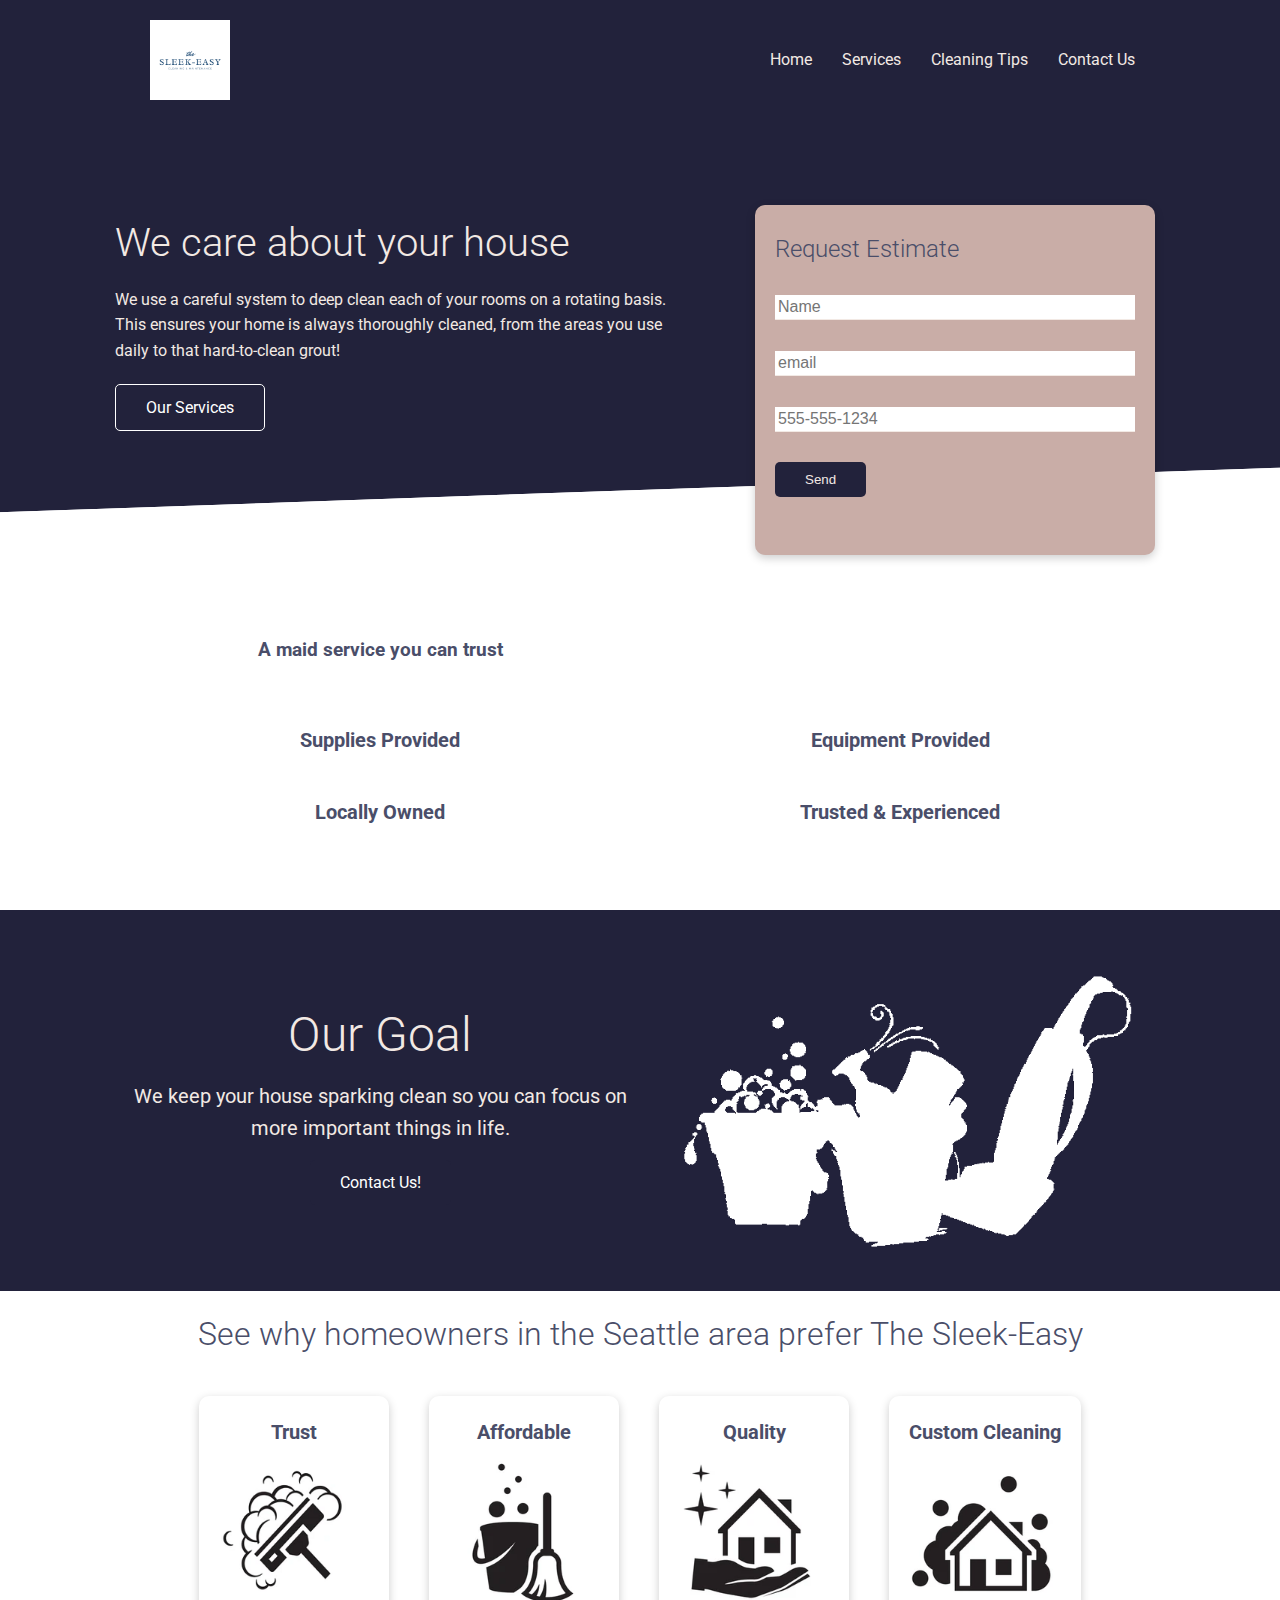
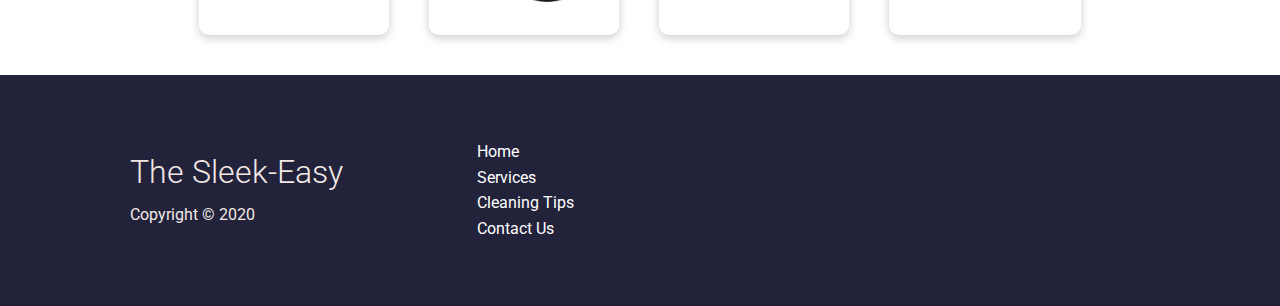
<file: index.html>
<!DOCTYPE html>
<html lang="en">
  <head>
    <meta charset="UTF-8" />
    <meta http-equiv="X-UA-Compatible" content="IE=edge" />
    <meta name="viewport" content="width=device-width, initial-scale=1.0" />
    <link rel="stylesheet" href="css/styles.css" />
    <link rel="stylesheet" href="css/utilities.css" />
    <link
      rel="stylesheet"
      href="https://cdnjs.cloudflare.com/ajax/libs/font-awesome/5.15.3/css/all.min.css"
      integrity="sha512-iBBXm8fW90+nuLcSKlbmrPcLa0OT92xO1BIsZ+ywDWZCvqsWgccV3gFoRBv0z+8dLJgyAHIhR35VZc2oM/gI1w=="
      crossorigin="anonymous"
    />
    <title>The Sleek-Easy | Cleaning services</title>
  </head>
  <body>
    <div class="navbar">
      <div class="container flex">
        <img src="images/logo.png" class="logo" alt="" />
        <nav>
          <ul>
            <li><a href="index.html">Home</a></li>
            <li><a href="services.html">Services</a></li>
            <li><a href="tips.html">Cleaning Tips</a></li>
            <li><a href="contact.html">Contact Us</a></li>
          </ul>
        </nav>
      </div>
    </div>
    <section class="hero">
      <div class="container grid">
        <div class="hero-text">
          <h1>We care about your house</h1>
          <p>
            We use a careful system to deep clean each of your rooms on a
            rotating basis. This ensures your home is always thoroughly cleaned,
            from the areas you use daily to that hard-to-clean grout!
          </p>
          <a href="service.html" class="btn btn-outline">Our Services</a>
        </div>
        <div class="hero-form card">
          <h2>Request Estimate</h2>
          <form>
            <div class="form-control">
              <input type="text" name="name" id="" placeholder="Name" />
            </div>
            <div class="form-control">
              <input type="email" name="email" placeholder="email" />
            </div>
            <div class="form-control">
              <input type="tel" name="tel" placeholder="555-555-1234" />
            </div>
            <input type="submit" value="Send" class="btn btn-primary" />
          </form>
        </div>
      </div>
    </section>
    <section class="about">
      <div class="container">
        <h3 class="about-heading text-center my-1">
          A maid service you can trust
        </h3>
        <div class="grid grid-4 text-center my-4">
          <div>
            <i class="far fa-check-circle fa-3x"></i>
            <p class="text-secondary">Supplies Provided</p>
          </div>
          <div>
            <i class="far fa-check-circle fa-3x"></i>
            <p class="text-secondary">Equipment Provided</p>
          </div>
          <div>
            <i class="far fa-check-circle fa-3x"></i>
            <p class="text-secondary">Locally Owned</p>
          </div>
          <div>
            <i class="far fa-check-circle fa-3x"></i>
            <p class="text-secondary">Trusted & Experienced</p>
          </div>
        </div>
      </div>
    </section>

    <section class="hire bg-primary my-2 py-2">
      <div class="container grid">
        <div class="text-center">
          <h2 class="lg">Our Goal</h2>
          <p class="lead my-1">
            We keep your house sparking clean so you can focus on more important
            things in life.
          </p>
          <a href="contact.html" class="btn btn-dark">Contact Us!</a>
        </div>
        <img src="images/clipart.png" alt="clipart" />
      </div>
    </section>

    <section class="content">
      <h2 class="md text-center my-2">
        See why homeowners in the Seattle area prefer The Sleek-Easy
      </h2>
      <div class="container flex">
        <div class="card">
          <h4>Trust</h4>
          <img src="images/001.png" alt="" />
        </div>
        <div class="card">
          <h4>Affordable</h4>
          <img src="images/002.png" alt="" />
        </div>
        <div class="card">
          <h4>Quality</h4>
          <img src="images/003.png" alt="" />
        </div>
        <div class="card">
          <h4>Custom Cleaning</h4>
          <img src="images/004.png" alt="" />
        </div>
      </div>
    </section>
    <section>
      <footer class="footer bg-primary py-5">
        <div class="container grid grid-3">
          <div>
            <h1>The Sleek-Easy</h1>
            <p>Copyright &copy; 2020</p>
          </div>
          <nav>
            <ul>
              <li><a href="index.html">Home</a></li>
              <li><a href="services.html">Services</a></li>
              <li><a href="tips.html">Cleaning Tips</a></li>
              <li><a href="contact.html">Contact Us</a></li>
            </ul>
          </nav>
          <div class="social">
            <a href="#"><i class="fab fa-twitter"></i></a>
            <a href="#"><i class="fab fa-facebook"></i></a>
            <a href="#"><i class="fab fa-instagram"></i></a>
          </div>
        </div>
      </footer>
    </section>
  </body>
</html>
</file>
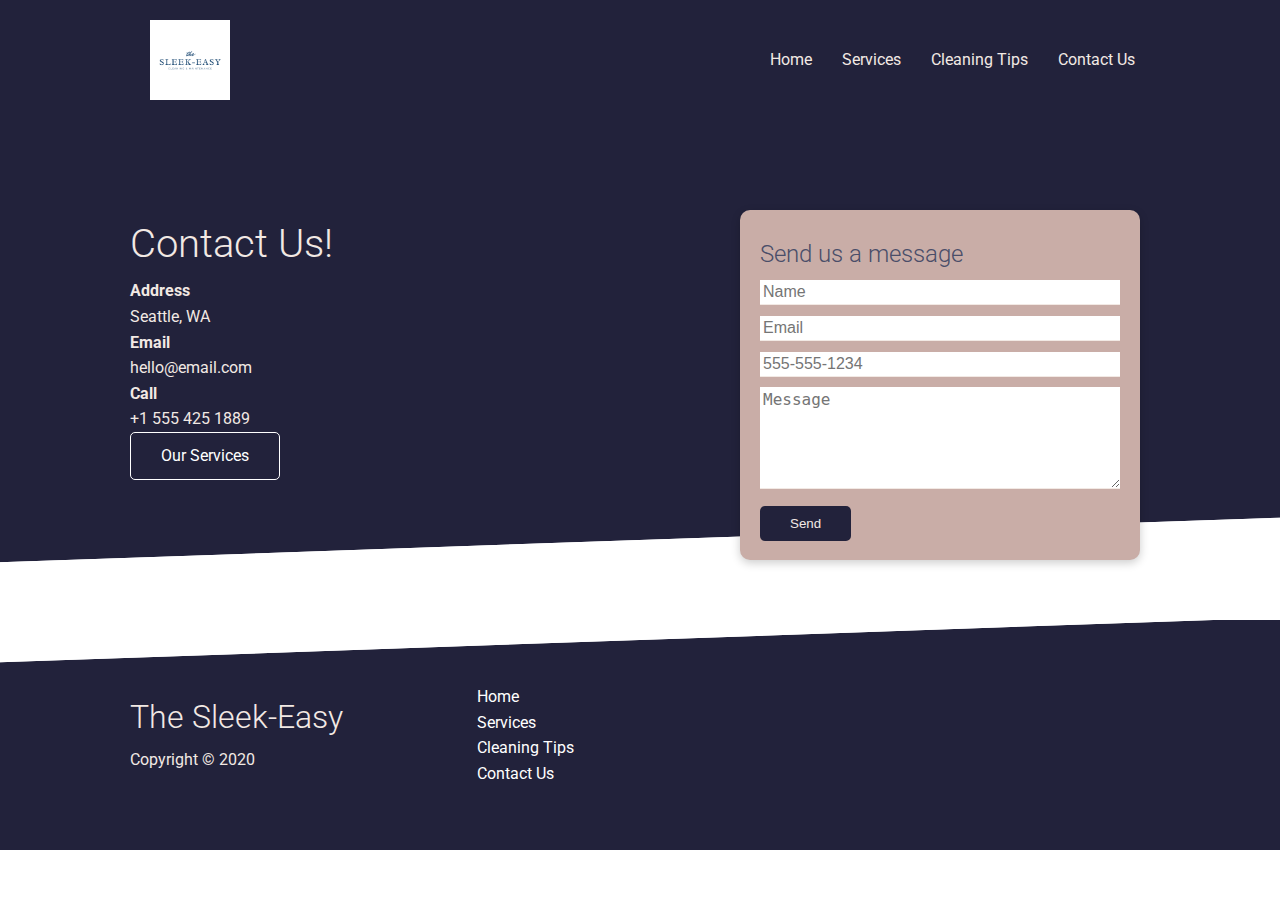
<file: contact.html>
<!DOCTYPE html>
<html lang="en">
  <head>
    <meta charset="UTF-8" />
    <meta http-equiv="X-UA-Compatible" content="IE=edge" />
    <meta name="viewport" content="width=device-width, initial-scale=1.0" />
    <link rel="stylesheet" href="css/styles.css" />
    <link rel="stylesheet" href="css/utilities.css" />
    <link
      rel="stylesheet"
      href="https://cdnjs.cloudflare.com/ajax/libs/font-awesome/5.15.3/css/all.min.css"
      integrity="sha512-iBBXm8fW90+nuLcSKlbmrPcLa0OT92xO1BIsZ+ywDWZCvqsWgccV3gFoRBv0z+8dLJgyAHIhR35VZc2oM/gI1w=="
      crossorigin="anonymous"
    />
    <title>The Sleek-Easy | Cleaning services</title>
  </head>
  <body>
    <div class="navbar">
      <div class="container flex">
        <img src="images/logo.png" class="logo" alt="" />
        <nav>
          <ul>
            <li><a href="index.html">Home</a></li>
            <li><a href="services.html">Services</a></li>
            <li><a href="tips.html">Cleaning Tips</a></li>
            <li><a href="contact.html">Contact Us</a></li>
          </ul>
        </nav>
      </div>
    </div>
    <section class="contact">
      <div class="container grid">
        <div class="contact-text">
          <h1>Contact Us!</h1>
          <div class="contact-info">
            <div class="info-box">
              <i class="fas fa-house-user"></i>
              <div class="details">
                <h4>Address</h4>
                <p>Seattle, WA</p>
              </div>
            </div>
            <div class="info-box">
              <i class="fas fa-at"></i>
              <div class="details">
                <h4>Email</h4>
                <a href="mailto:hello@email.com">hello@email.com</a>
              </div>
            </div>
            <div class="info-box">
              <i class="fas fa-mobile-alt"></i>
              <div class="details">
                <h4>Call</h4>
                <a href="tel:+15554251889">+1 555 425 1889</a>
              </div>
            </div>
          </div>
          <a href="services.html" class="btn btn-outline">Our Services</a>
        </div>
        <div class="contact-form card">
          <h2>Send us a message</h2>
          <form>
            <div class="form-control">
              <input type="text" name="name" id="" placeholder="Name" />
            </div>
            <div class="form-control">
              <input type="email" name="email" placeholder="Email" />
            </div>
            <div class="form-control">
              <input type="tel" name="tel" placeholder="555-555-1234" />
            </div>
            <div class="form-control">
              <textarea
                name="message"
                cols="10"
                rows="5"
                placeholder="Message"
              ></textarea>
            </div>
            <input type="submit" value="Send" class="btn btn-primary" />
          </form>
        </div>
      </div>
    </section>

    <section style="margin-top: 50px">
      <footer class="footer bg-primary py-5">
        <div class="container grid grid-3">
          <div>
            <h1>The Sleek-Easy</h1>
            <p>Copyright &copy; 2020</p>
          </div>
          <nav>
            <ul>
              <li><a href="index.html">Home</a></li>
              <li><a href="services.html">Services</a></li>
              <li><a href="tips.html">Cleaning Tips</a></li>
              <li><a href="contact.html">Contact Us</a></li>
            </ul>
          </nav>
          <div class="social">
            <a href="#"><i class="fab fa-twitter"></i></a>
            <a href="#"><i class="fab fa-facebook"></i></a>
            <a href="#"><i class="fab fa-instagram"></i></a>
          </div>
        </div>
      </footer>
    </section>
  </body>
</html>
</file>
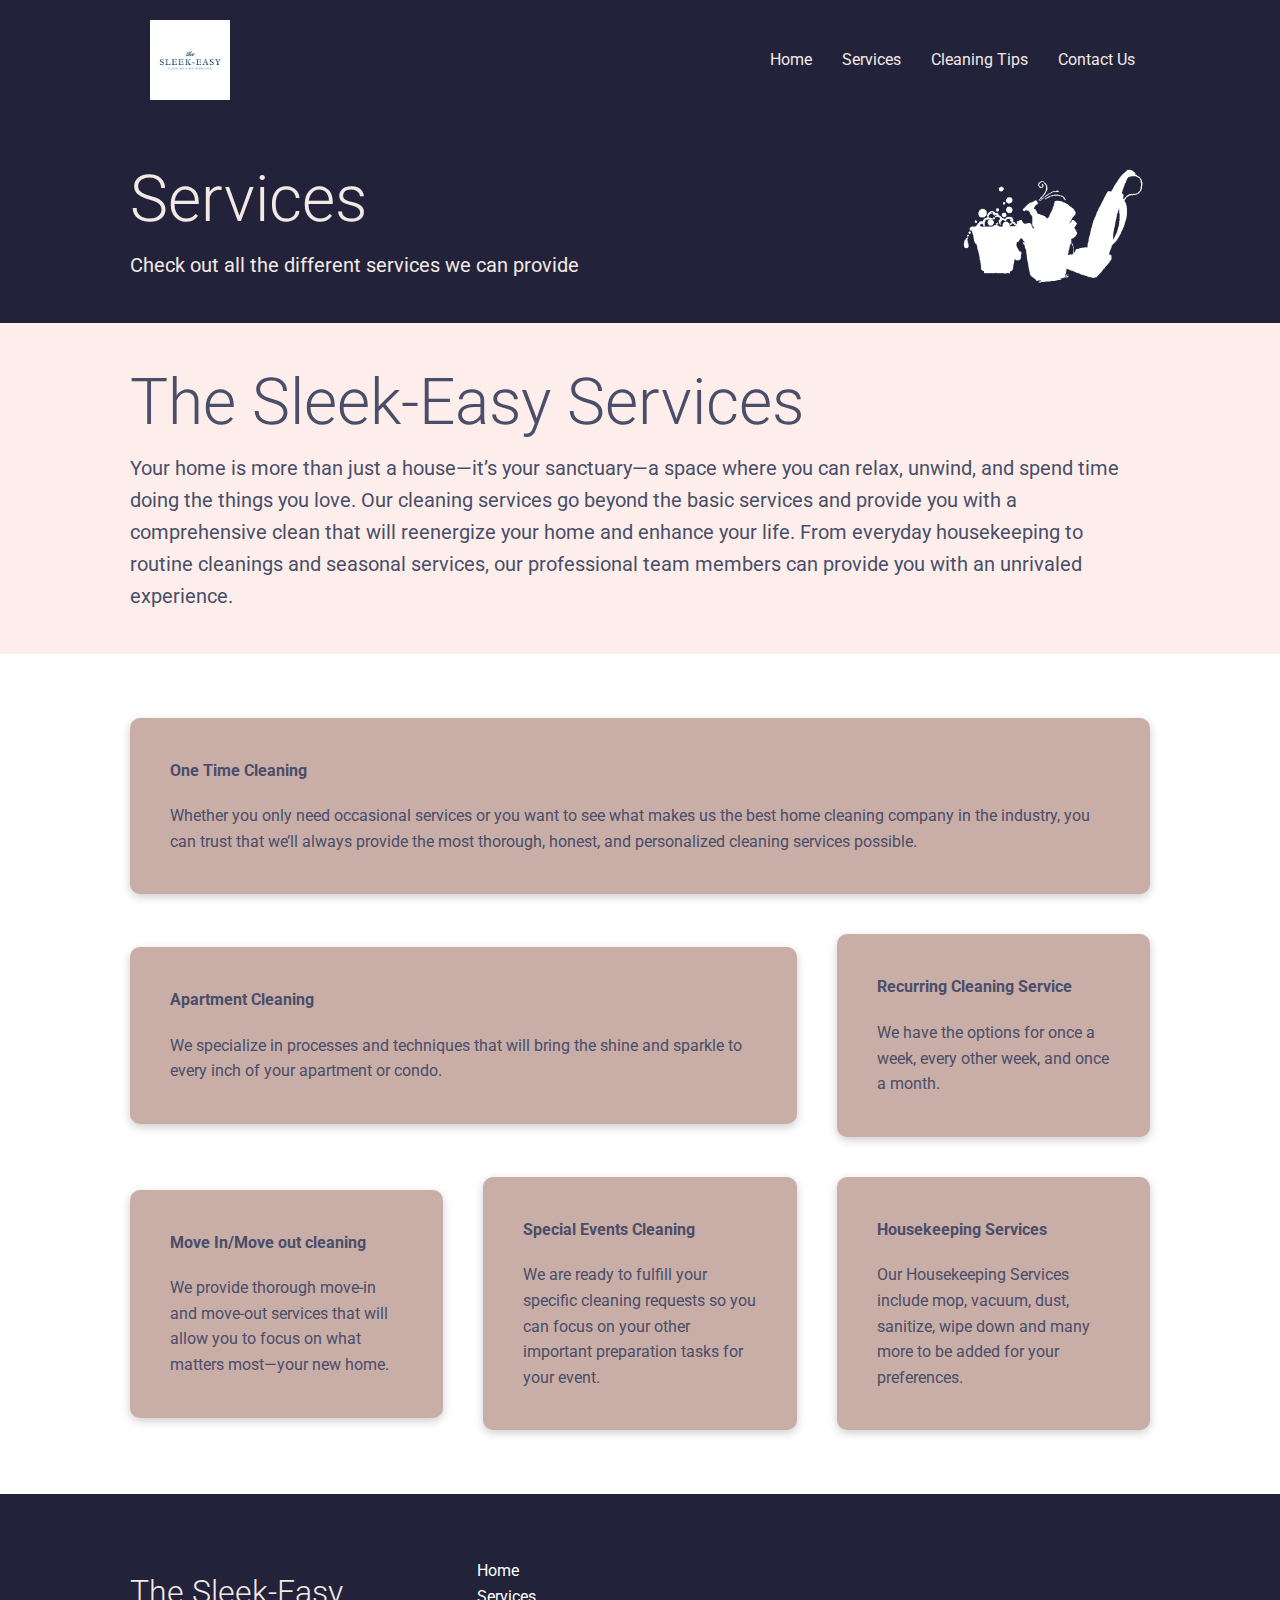
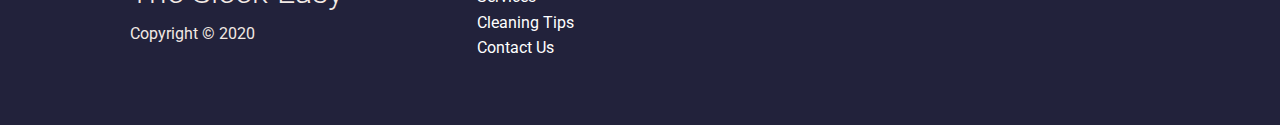
<file: services.html>
<!DOCTYPE html>
<html lang="en">
  <head>
    <meta charset="UTF-8" />
    <meta http-equiv="X-UA-Compatible" content="IE=edge" />
    <meta name="viewport" content="width=device-width, initial-scale=1.0" />
    <link rel="stylesheet" href="css/styles.css" />
    <link rel="stylesheet" href="css/utilities.css" />
    <link
      rel="stylesheet"
      href="https://cdnjs.cloudflare.com/ajax/libs/font-awesome/5.15.3/css/all.min.css"
      integrity="sha512-iBBXm8fW90+nuLcSKlbmrPcLa0OT92xO1BIsZ+ywDWZCvqsWgccV3gFoRBv0z+8dLJgyAHIhR35VZc2oM/gI1w=="
      crossorigin="anonymous"
    />
    <title>The Sleek-Easy | Cleaning services</title>
  </head>
  <body>
    <div class="navbar">
      <div class="container flex">
        <img src="images/logo.png" class="logo" alt="" />
        <nav>
          <ul>
            <li><a href="index.html">Home</a></li>
            <li><a href="services.html">Services</a></li>
            <li><a href="tips.html">Cleaning Tips</a></li>
            <li><a href="contact.html">Contact Us</a></li>
          </ul>
        </nav>
      </div>
    </div>

    <section class="services-head bg-primary py-3">
      <div class="container grid grid-2">
        <div>
          <h1 class="xl">Services</h1>
          <p class="lead">
            Check out all the different services we can provide
          </p>
        </div>
        <img src="images/clipart.png" alt="" />
      </div>
    </section>

    <section class="services-sub-head bg-secondary py-3">
      <div class="container grid-1">
        <div>
          <h1 class="xl">The Sleek-Easy Services</h1>
          <p class="lead">
            Your home is more than just a house—it’s your sanctuary—a space
            where you can relax, unwind, and spend time doing the things you
            love. Our cleaning services go beyond the basic services and provide
            you with a comprehensive clean that will reenergize your home and
            enhance your life. From everyday housekeeping to routine cleanings
            and seasonal services, our professional team members can provide you
            with an unrivaled experience.
          </p>
        </div>
      </div>
    </section>
    <section class="services-main my-2">
      <div class="container grid grid-3">
        <div class="card">
          <h4>One Time Cleaning</h4>
          <p>
            Whether you only need occasional services or you want to see what
            makes us the best home cleaning company in the industry, you can
            trust that we’ll always provide the most thorough, honest, and
            personalized cleaning services possible.
          </p>
        </div>
        <div class="card">
          <h4>Apartment Cleaning</h4>
          <p>
            We specialize in processes and techniques that will bring the shine
            and sparkle to every inch of your apartment or condo.
          </p>
        </div>
        <div class="card">
          <h4>Recurring Cleaning Service</h4>
          <p>
            We have the options for once a week, every other week, and once a
            month.
          </p>
        </div>

        <div class="card">
          <h4>Move In/Move out cleaning</h4>
          <p>
            We provide thorough move-in and move-out services that will allow
            you to focus on what matters most—your new home.
          </p>
        </div>

        <div class="card">
          <h4>Special Events Cleaning</h4>
          <p>
            We are ready to fulfill your specific cleaning requests so you can
            focus on your other important preparation tasks for your event.
          </p>
        </div>
        <div class="card">
          <h4>Housekeeping Services</h4>
          <p>
            Our Housekeeping Services include mop, vacuum, dust, sanitize, wipe
            down and many more to be added for your preferences.
          </p>
        </div>
      </div>
    </section>
    <section>
      <footer class="footer bg-primary py-5">
        <div class="container grid grid-3">
          <div>
            <h1>The Sleek-Easy</h1>
            <p>Copyright &copy; 2020</p>
          </div>
          <nav>
            <ul>
              <li><a href="index.html">Home</a></li>
              <li><a href="services.html">Services</a></li>
              <li><a href="tips.html">Cleaning Tips</a></li>
              <li><a href="contact.html">Contact Us</a></li>
            </ul>
          </nav>
          <div class="social">
            <a href="#"><i class="fab fa-twitter"></i></a>
            <a href="#"><i class="fab fa-facebook"></i></a>
            <a href="#"><i class="fab fa-instagram"></i></a>
          </div>
        </div>
      </footer>
    </section>
  </body>
</html>
</file>
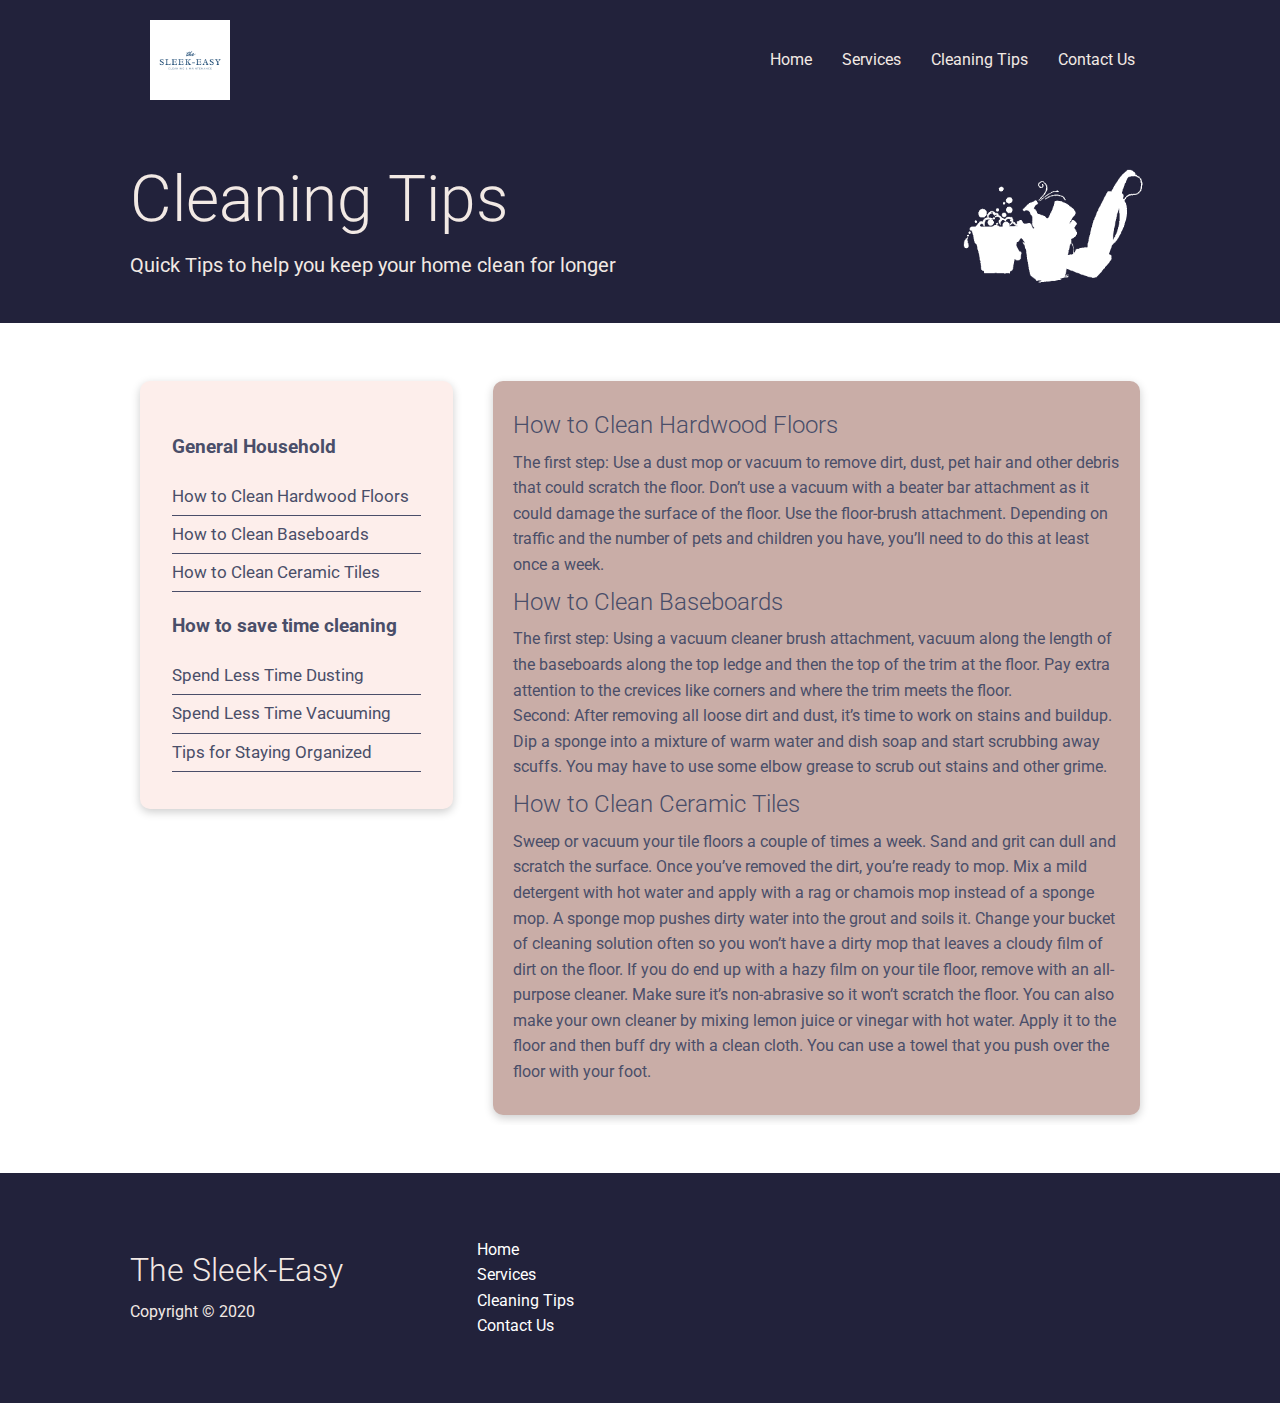
<file: tips.html>
<!DOCTYPE html>
<html lang="en">
  <head>
    <meta charset="UTF-8" />
    <meta http-equiv="X-UA-Compatible" content="IE=edge" />
    <meta name="viewport" content="width=device-width, initial-scale=1.0" />
    <link rel="stylesheet" href="css/styles.css" />
    <link rel="stylesheet" href="css/utilities.css" />
    <link
      rel="stylesheet"
      href="https://cdnjs.cloudflare.com/ajax/libs/font-awesome/5.15.3/css/all.min.css"
      integrity="sha512-iBBXm8fW90+nuLcSKlbmrPcLa0OT92xO1BIsZ+ywDWZCvqsWgccV3gFoRBv0z+8dLJgyAHIhR35VZc2oM/gI1w=="
      crossorigin="anonymous"
    />
    <title>The Sleek-Easy | Cleaning services</title>
  </head>
  <body>
    <div class="navbar">
      <div class="container flex">
        <img src="images/logo.png" class="logo" alt="" />
        <nav>
          <ul>
            <li><a href="index.html">Home</a></li>
            <li><a href="services.html">Services</a></li>
            <li><a href="tips.html">Cleaning Tips</a></li>
            <li><a href="contact.html">Contact Us</a></li>
          </ul>
        </nav>
      </div>
    </div>

    <section class="services-head bg-primary py-3">
      <div class="container grid grid-2">
        <div>
          <h1 class="xl">Cleaning Tips</h1>
          <p class="lead">
            Quick Tips to help you keep your home clean for longer
          </p>
        </div>
        <img src="images/clipart.png" alt="" />
      </div>
    </section>

    <section class="tips-main my-4">
      <div class="container grid">
        <div class="card bg-secondary p-3">
          <h3 class="my-2">General Household</h3>
          <nav>
            <ul>
              <li><a href="#hardwood">How to Clean Hardwood Floors</a></li>
              <li><a href="#baseboard">How to Clean Baseboards</a></li>
              <li><a href="#tiles">How to Clean Ceramic Tiles</a></li>
            </ul>
          </nav>
          <h3 class="my-2">How to save time cleaning</h3>
          <nav>
            <ul>
              <li><a href="#">Spend Less Time Dusting</a></li>
              <li><a href="#">Spend Less Time Vacuuming</a></li>
              <li><a href="#">Tips for Staying Organized</a></li>
            </ul>
          </nav>
        </div>
        <div class="card">
          <div id="hardwood">
            <h2>How to Clean Hardwood Floors</h2>
            <p>
              The first step: Use a dust mop or vacuum to remove dirt, dust, pet
              hair and other debris that could scratch the floor. Don’t use a
              vacuum with a beater bar attachment as it could damage the surface
              of the floor. Use the floor-brush attachment. Depending on traffic
              and the number of pets and children you have, you’ll need to do
              this at least once a week.
            </p>
          </div>
          <div id="baseboards">
            <h2>How to Clean Baseboards</h2>
            <p>
              The first step: Using a vacuum cleaner brush attachment, vacuum
              along the length of the baseboards along the top ledge and then
              the top of the trim at the floor. Pay extra attention to the
              crevices like corners and where the trim meets the floor.<br />
              Second: After removing all loose dirt and dust, it’s time to work
              on stains and buildup. Dip a sponge into a mixture of warm water
              and dish soap and start scrubbing away scuffs. You may have to use
              some elbow grease to scrub out stains and other grime.
            </p>
          </div>
          <div id="tiles">
            <h2>How to Clean Ceramic Tiles</h2>
            <p>
              Sweep or vacuum your tile floors a couple of times a week. Sand
              and grit can dull and scratch the surface. Once you’ve removed the
              dirt, you’re ready to mop. Mix a mild detergent with hot water and
              apply with a rag or chamois mop instead of a sponge mop. A sponge
              mop pushes dirty water into the grout and soils it. Change your
              bucket of cleaning solution often so you won’t have a dirty mop
              that leaves a cloudy film of dirt on the floor. If you do end up
              with a hazy film on your tile floor, remove with an all-purpose
              cleaner. Make sure it’s non-abrasive so it won’t scratch the
              floor. You can also make your own cleaner by mixing lemon juice or
              vinegar with hot water. Apply it to the floor and then buff dry
              with a clean cloth. You can use a towel that you push over the
              floor with your foot.
            </p>
          </div>
        </div>
      </div>
    </section>
    <section>
      <footer class="footer bg-primary py-5">
        <div class="container grid grid-3">
          <div>
            <h1>The Sleek-Easy</h1>
            <p>Copyright &copy; 2020</p>
          </div>
          <nav>
            <ul>
              <li><a href="index.html">Home</a></li>
              <li><a href="services.html">Services</a></li>
              <li><a href="tips.html">Cleaning Tips</a></li>
              <li><a href="contact.html">Contact Us</a></li>
            </ul>
          </nav>
          <div class="social">
            <a href="#"><i class="fab fa-twitter"></i></a>
            <a href="#"><i class="fab fa-facebook"></i></a>
            <a href="#"><i class="fab fa-instagram"></i></a>
          </div>
        </div>
      </footer>
    </section>
  </body>
</html>
</file>
<file: css/styles.css>
@import url('https://fonts.googleapis.com/css2?family=Roboto:wght@300;400&display=swap');

:root {
    --primary-text: #f2e9e4;
    --primary-color: #22223b;
    --secondary-color: #fdeeeb;
    --card-color: #c9ada7;
    --secondary-text: #4a4e69;
    --btn-color: #9a8c98;
}

* {
    box-sizing: border-box;
    padding: 0;
    margin: 0;
}

body {
    font-family: 'Roboto', sans-serif;
    color: var(--primary-text);
    line-height: 1.6;
}

ul {
    list-style-type: none;
}

a {
    text-decoration: none;
    color: var(--primary-text);
}

h1, h2 {
    font-weight: 300;
    line-height: 1.2;
    margin: 10px 0;
}

p {
    margin: 10px 0;
}

img {
    width: 100%;
    height: 100%;
}

.logo {
    width: 120px;
    height: 120px;
    padding: 20px;
}

.navbar {
    background-color: var(--primary-color);
    color: var(--primary-text);
    height: 120px;
}

.navbar ul {
    display: flex;
}

.navbar a {
    color: var(--primary-text);
    padding: 10px;
    margin: 0 5px;
}

.navbar a:hover {
    border-bottom: 2px solid var(--primary-text);
}

.navbar .flex {
    justify-content: space-between;
}

/*hero*/
.hero {
    height: 400px;
    background-color: var(--primary-color);
    color: var(--primary-text);
    position: relative;
}

.hero-text {
    animation: slideInFromLeft 1s ease-in;
}

.hero h1 {
    font-size: 40px;
}

.hero p {
    margin: 20px 0;
}

.hero .grid {
    overflow: visible;
    grid-template-columns: 55% 45%;
    gap: 30px;
}

.hero-form {
    position: relative;
    top: 60px;
    height: 350px;
    width: 400px;
    padding: 40px;
    z-index: 100;
    justify-self: flex-end;
    animation: slideInFromRight 1s ease-in;
}

.hero-form .form-control {
    margin: 30px 0;
}

.hero-form input[type='text'],
.hero-form input[type='email'],
.hero-form input[type='tel'] {
    border:0;
    border-bottom: 1px solid #f2e9e4;
    width: 100%;
    padding: 3px;
    font-size: 16px;
}

.hero-form input:focus {
    outline: none;
}

.hero::before, .hero::after {
    content: '';
    position: absolute;
    height: 100px;
    bottom: -70px;
    right: 0;
    left: 0;
    background-color: #fff;
    transform: skewY(-2deg);
}

/*About*/

.about {
    padding-top: 100px;
    color: var(--secondary-text);
    animation: slideInFromBottom 1s ease-in;
}

.about-heading {
    max-width: 500px;
    margin: auto;
}

.about .grid p {
    font-size: 20px;
    font-weight: bold;
}

.content {
    color: var(--secondary-text);
}
.content .flex{
    flex-wrap: wrap;
}

.content .card {
    background-color: white;
    text-align: center;
    margin: 18px 20px 40px;
    transition: transform 0.2s ease-in;
}

.content .card h4 {
    font-size: 20px;
    margin-bottom: 10px;
}
.content .card img {
    width: 150px;
    height: 150px;
}
.content .card:hover {
    transform: translateY(-10px);
}

/*Services*/
.services-head img {
    width: 200px;
    justify-self: flex-end;
}

.services-main .card h4, .services-main .card p {
    margin: 20px;
}

.services-main .grid {
    padding: 30px;
}

.services-main .grid > *:first-child {
    grid-column: 1 / span 3;
}

.services-main .grid > *:nth-child(2) {
    grid-column: 1 / span 2;
}

.tips-main h3  {
    margin: 20px 0;
}

.tips-main .grid {
    grid-template-columns: 1fr 2fr;
    align-items: flex-start;
}

.tips-main nav li {
    font-size: 17px;
    padding-bottom: 5px;
    margin-bottom: 5px;
    border-bottom: 1px solid #4a4e69;
}

.tips-main nav li a {
    color: var(--secondary-text);
}

.footer .social a {
    margin: 0 10px;
}



/*contact */

.contact {
    height: 450px;
    background-color: var(--primary-color);
    color: var(--primary-text);
    position: relative;
}

.contact h1 {
    font-size: 40px;
}

.contact p {
    margin: 0;
}

.contact .grid {
    overflow: visible;
    grid-template-columns: 1fr 2fr;
    gap: 10px;
}

.contact-form {
    position: relative;
    top: 40px;
    height: 350px;
    width: 400px;
    padding: 40px;
    z-index: 100;
    justify-self: flex-end;
}

.contact-form .form-control {
    margin: 10px 0;
}

.contact-form input[type='text'],
.contact-form input[type='email'],
.contact-form input[type='tel'],
.contact-form textarea {
    border:0;
    border-bottom: 1px solid #f2e9e4;
    width: 100%;
    padding: 3px;
    font-size: 16px;
}

.contact-form input:focus {
    outline: none;
}

.contact::before, .contact::after {
    content: '';
    position: absolute;
    height: 100px;
    bottom: -70px;
    right: 0;
    left: 0;
    background-color: white;
    transform: skewY(-2deg);
}

/*animations*/
@keyframes slideInFromLeft {
    0% {
        transform: translateX(-100%);
    }
    100% {
        transform: translateX(0);
    }
}

@keyframes slideInFromRight {
    0% {
        transform: translateX(100%);
    }
    100% {
        transform: translateX(0);
    }
}

@keyframes slideInFromTop {
    0% {
        transform: translateY(100%);
    }
    100% {
        transform: translateX(0);
    }
}

@keyframes slideInFromBottom {
    0% {
        transform: translateY(100%);
    }
    100% {
        transform: translateX(0);
    }
}

/*Tablets */
@media screen and (max-width: 768px) {
    .grid, .hero .grid, .about .grid,.hire .grid, .content .grid, .contact .grid, .tips-main .grid,.services-head .grid , .services-main .grid {
        grid-template-columns: 1fr;
        grid-template-rows: 1fr;
    }
    .navbar {
        height: 120px;
        font-size: 15px;
    }
    
    .navbar ul {
        padding: 10px;
    }

    .hero {
        height: auto;
    }
    .hero-text {
        text-align: center;
        margin-top: 40px;
        
    }
    .hero-form {
        justify-self: center;
        margin: auto;
        
    }
    .hire .container img {
        display: none;
    }

    .services-head .container h1, .services-sub-head .container h1 {
        text-align: center;
        justify-self: center;
        margin: auto;
    }

    .services-head .container img {
        display: none;
    }
    .contact {
        height: auto;
    }
    .contact-text {
        text-align: center;
        margin-top: 40px;
    }
    .contact-form {
        justify-self: center;
        margin: auto;
    }
    .services-main .grid > *:first-child,
    .services-main .grid > *:nth-child(2) {
        grid-column: 1;
    }
}



/*mobile */
@media (max-width: 500px) {
    .logo {
        width: 70px;
        height: 70px;
    }
    .navbar {
        height: 120px;
        font-size: 10px;
    }
    .navbar .flex {
        flex-direction: column;
    }
    .navbar ul {
        padding: 10px;
    }
    .hire .container img {
        width: 100px;
        height: 100px;
    }
    .contact {
        height: auto;
    }
    .contact-text {
        text-align: center;
        margin-top: 20px;
    }
    .contact-form {
        justify-self: center;
        margin: auto;
    }

}
</file>
<file: css/utilities.css>
:root {
    --primary-text: #f2e9e4;
    --primary-color: #22223b;
    --secondary-color: #fdeeeb;
    --card-color: #c9ada7;
    --secondary-text: #4a4e69;
    --btn-color: #9a8c98;
}

.container {
    max-width: 1100px;
    margin: 0 auto;
    overflow: auto;
    padding: 0 40px;
  }
  
  .card {
    background-color: var(--card-color);
    color: var(--secondary-text);
    border-radius: 10px;
    box-shadow: 0 3px 10px rgba(0, 0, 0, 0.2);
    padding: 20px;
    margin: 10px;
  }
  
  .btn {
    display: inline-block;
    padding: 10px 30px;
    cursor: pointer;
    background: var(--primary-color);
    color: #fff;
    border: none;
    border-radius: 5px;
  }
  
  .btn-outline {
    background-color: transparent;
    border: 1px #fff solid;
  }
  
  .btn:hover {
    transform: scale(0.98);
  }
  
  /* Backgrounds & colored buttons */
  .bg-primary,
  .btn-primary {
    background-color: var(--primary-color);
    color: var(--primary-text);
  }
  
  .bg-secondary,
  .btn-secondary {
    background-color: var(--secondary-color);
    color: var(--secondary-text)
  }
  
  .bg-primary a,
  .btn-primary a,
  .bg-secondary a,
  .btn-secondary a
  {
    color: #fff;
  }
  
  /* Text colors */
  .text-primary {
    color: var(--primary-text);
  }
  
  .text-secondary {
    color: var(--secondary-text);
  }
  
   
  /* Text sizes */
  .lead {
    font-size: 20px;
  }
  
  .sm {
    font-size: 1rem;
  }
  
  .md {
    font-size: 2rem;
  }
  
  .lg {
    font-size: 3rem;
  }
  
  .xl {
    font-size: 4rem;
  }
  
  .text-center {
    text-align: center;
  }
  
  
  .flex {
    display: flex;
    justify-content: center;
    align-items: center;
    height: 100%;
  }
  
  .grid {
    display: grid;
    grid-template-columns: repeat(2, 1fr);
    gap: 20px;
    justify-content: center;
    align-items: center;
    height: 100%;
  }
  
  .grid-3 {
    grid-template-columns: repeat(3, 1fr);
  }
  
  /* Margin */
  .my-1 {
    margin: 1rem 0;
  }
  
  .my-2 {
    margin: 1.5rem 0;
  }
  
  .my-3 {
    margin: 2rem 0;
  }
  
  .my-4 {
    margin: 3rem 0;
  }
  
  .my-5 {
    margin: 4rem 0;
  }
  
  .m-1 {
    margin: 1rem;
  }
  
  .m-2 {
    margin: 1.5rem;
  }
  
  .m-3 {
    margin: 2rem;
  }
  
  .m-4 {
    margin: 3rem;
  }
  
  .m-5 {
    margin: 4rem;
  }
  
  /* Padding */
  .py-1 {
    padding: 1rem 0;
  }
  
  .py-2 {
    padding: 1.5rem 0;
  }
  
  .py-3 {
    padding: 2rem 0;
  }
  
  .py-4 {
    padding: 3rem 0;
  }
  
  .py-5 {
    padding: 4rem 0;
  }
  
  .p-1 {
    padding: 1rem;
  }
  
  .p-2 {
    padding: 1.5rem;
  }
  
  .p-3 {
    padding: 2rem;
  }
  
  .p-4 {
    padding: 3rem;
  }
  
  .p-5 {
    padding: 4rem;
  }
</file>
